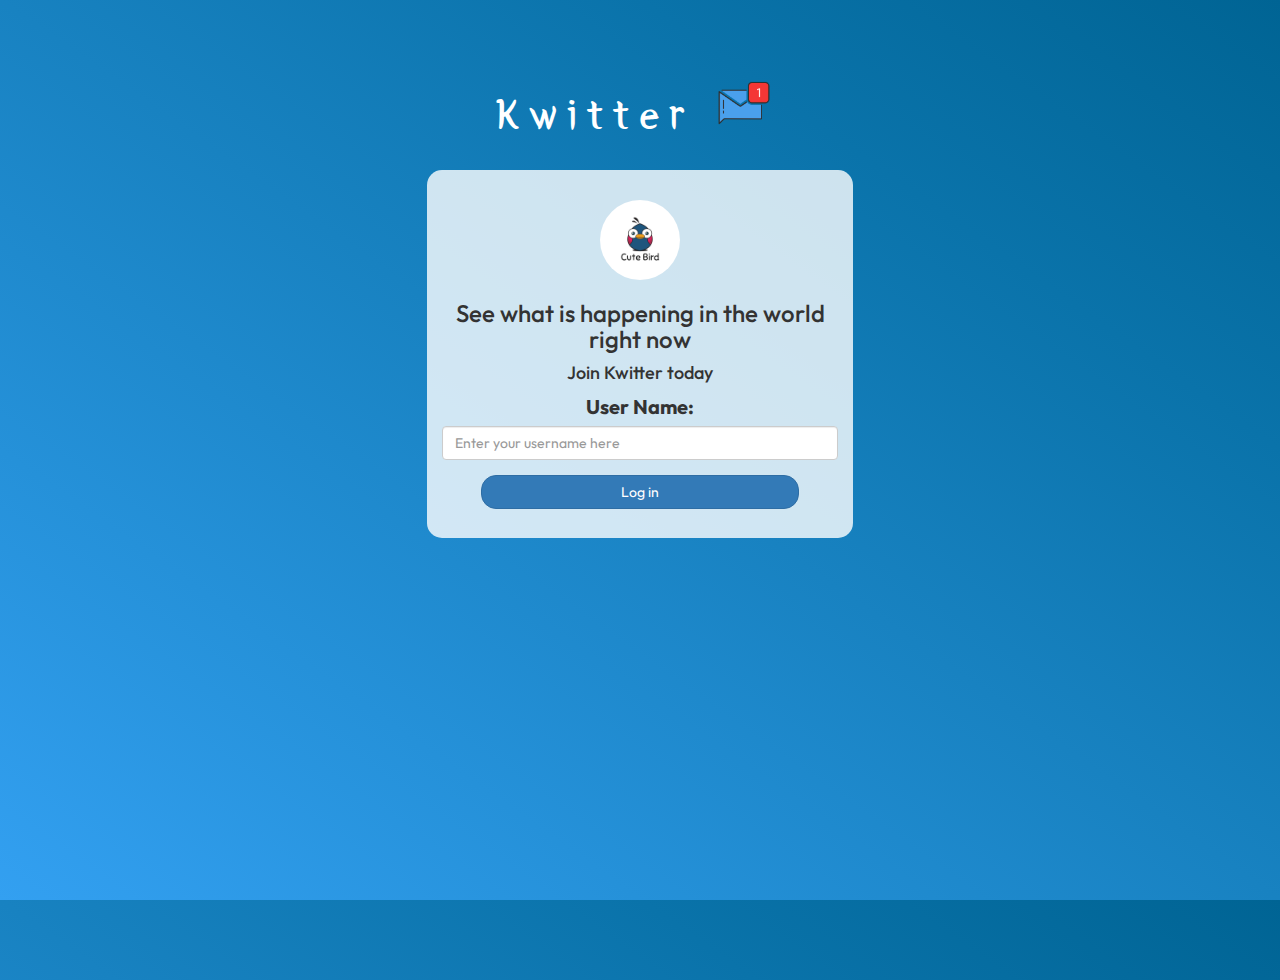
<file: index.html>
<!DOCTYPE html>
<html>
<head>
	<title>Kwitter</title>
<link href="https://fonts.googleapis.com/css?family=Yeon+Sung&display=swap" rel="stylesheet"><meta name="viewport" content="width=device-width, initial-scale=1">

<link rel="stylesheet" href="https://maxcdn.bootstrapcdn.com/bootstrap/3.4.0/css/bootstrap.min.css">
<script src="https://ajax.googleapis.com/ajax/libs/jquery/3.4.1/jquery.min.js"></script>
<script src="https://maxcdn.bootstrapcdn.com/bootstrap/3.4.0/js/bootstrap.min.js"></script>
<link rel="preconnect" href="https://fonts.googleapis.com">
<link rel="preconnect" href="https://fonts.gstatic.com" crossorigin>
<link href="https://fonts.googleapis.com/css2?family=Outfit:wght@200&family=Oxygen&display=swap" rel="stylesheet">

<link rel="stylesheet" type="text/css" href="style.css">
<script src="kwitter.js"></script>
</head>
<body>
<center>
	<h1 class="header">	
		Kwitter	<sup>
	<img src="m2.png">
	</sup>
</h1>
	<div class="col-lg-4 col-md-6 col-sm-6 col-xs-11 login_div">
	<img src="logo.png" class="logo">
		<h3 >See what is happening in the world right now</h3>
		<h4 >Join Kwitter today</h4>
		<div class="form-group">
		  <label>User Name:</label>
		  <input id="username_input" class="form-control" placeholder="Enter your username here">
		</div>
		<button id="login_button" class="btn btn-primary" onclick="addUser();">Log in</button>
		<br><br>
	</div>
</center>
</body>
</html>
</file>
<file: style.css>
html, body
{
  height: 100%;
  margin: 0;
}

body
{
background-image: linear-gradient(to right top, #33a0f1, #2591d9, #1882c1, #0a73aa, #006494);
font-family: 'Outfit', sans-serif;
font-size: 20px;
}

.header
{
	color: white;font-family: 'Yeon Sung';font-size: 45px;letter-spacing: 10px;margin-top: 80px;
}
.header img
{
	width: 80px;margin-left: -15px;
}

.login_div
{
	background: rgba(255,255,255,0.8);float: none;border-radius: 15px;
}

.logo
{
	width: 80px;margin-top: 30px;border-radius: 40px;
}

#login_button
{
	width: 80%;border-radius: 15px;
}

.room_name
{
	cursor: pointer;
	font-size: 16px;
	width: 700px;
}


#logout
{
	font-size: 20px; float: right;
}


#output
{
	padding: 10px; width:80%;background: rgba(255,255,255,0.8);border-radius: 15px;
}

.input_div_room_page
{
	width: 80%;
}

.input_div label
{
	color: white;font-size: 20px;
}


.input_div_message_page
{
	position: fixed;bottom: 0px;width: 100%;background: rgba(255,255,255,0.8);
}
.input_div_message_page label
{
	color: black;
}
.input_div_message_page #msg
{
	width: 80%;
}
.input_div_message_page button
{
	margin-top: 15px;
	width: 50%; 
}
.color_white
{
	color: white
}

.user_tick
{
	width:20px;
}
.message_h4
{
	padding-left:5px;color:grey;
}

#logout
{
	font-family:'Outfit', sans-serif;
}

#send_button
{
	margin-bottom: 20px;
}
</file>
